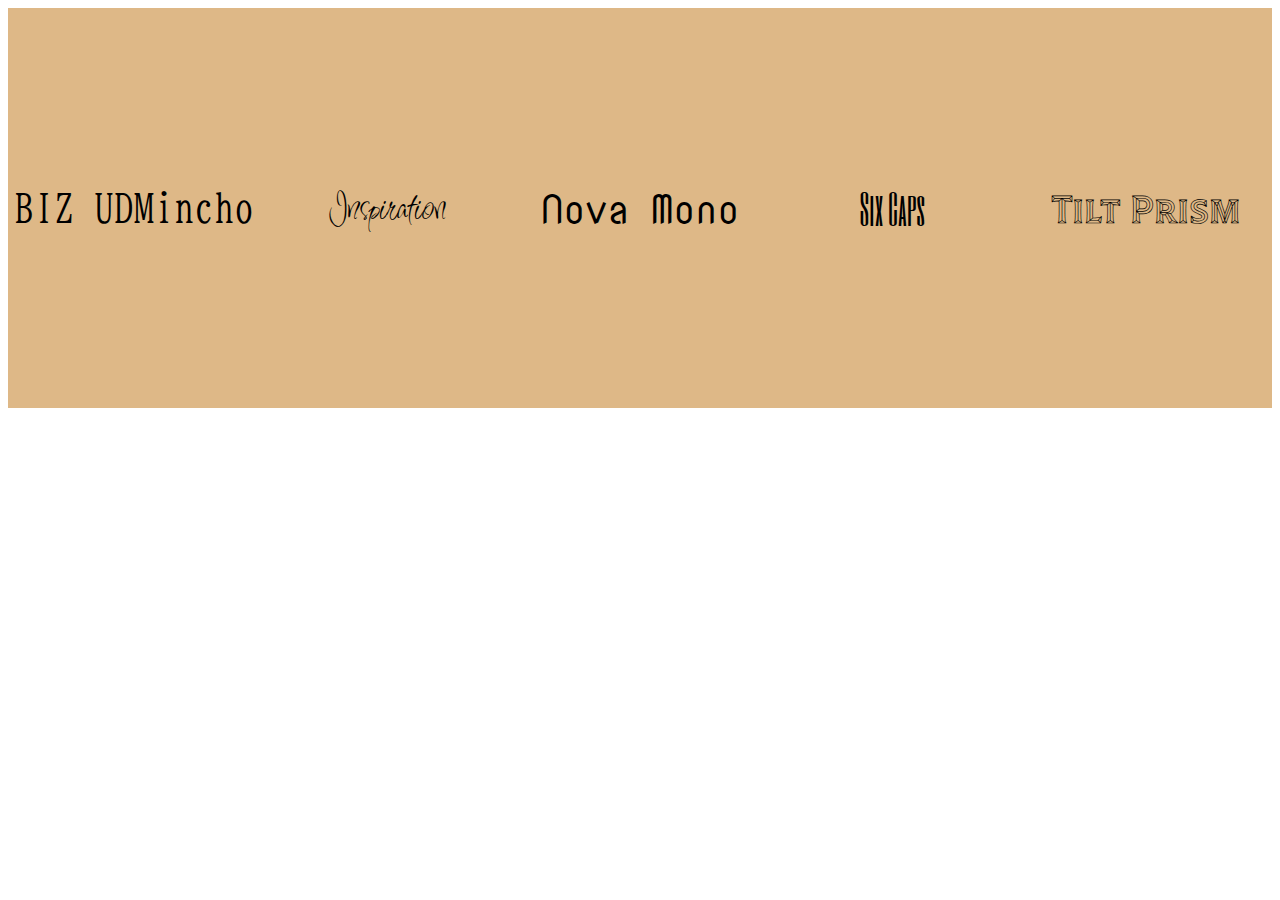
<file: lesson2/hw2/hw2.1.html>
<!DOCTYPE html>
<html lang="en">
<head>
    <meta charset="UTF-8">
    <title>Title</title>
    <link rel="preconnect" href="https://fonts.googleapis.com">
    <link rel="preconnect" href="https://fonts.gstatic.com" crossorigin>
    <link href="https://fonts.googleapis.com/css2?family=BIZ+UDMincho&family=Inspiration&family=Nova+Mono&family=Six+Caps&family=Tilt+Prism&display=swap"
          rel="stylesheet">
    <style>
        body {
            display: flex;
            justify-content: space-around;
        }

        div {
            height: 400px;
            width: 400px;
            background-color: burlywood;
        }
        .box{
            font-size: 40px;
            display: flex;
            justify-content: center;
            align-items: center;

        }

        .one {
            font-family: 'BIZ UDMincho', serif;
        }

        .two {
            font-family: 'Inspiration', cursive;
        }

        .three {
            font-family: 'Nova Mono', monospace;
        }

        .four {
            font-family: 'Six Caps', sans-serif;
        }

        .five {
            font-family: 'Tilt Prism', cursive;
        }
    </style>
</head>
<body>

<div class="box one">BIZ UDMincho</div>
<div class="box two">Inspiration</div>
<div class="box three">Nova Mono</div>
<div class="box four">Six Caps</div>
<div class="box five">Tilt Prism</div>

</body>
</html>
</file>
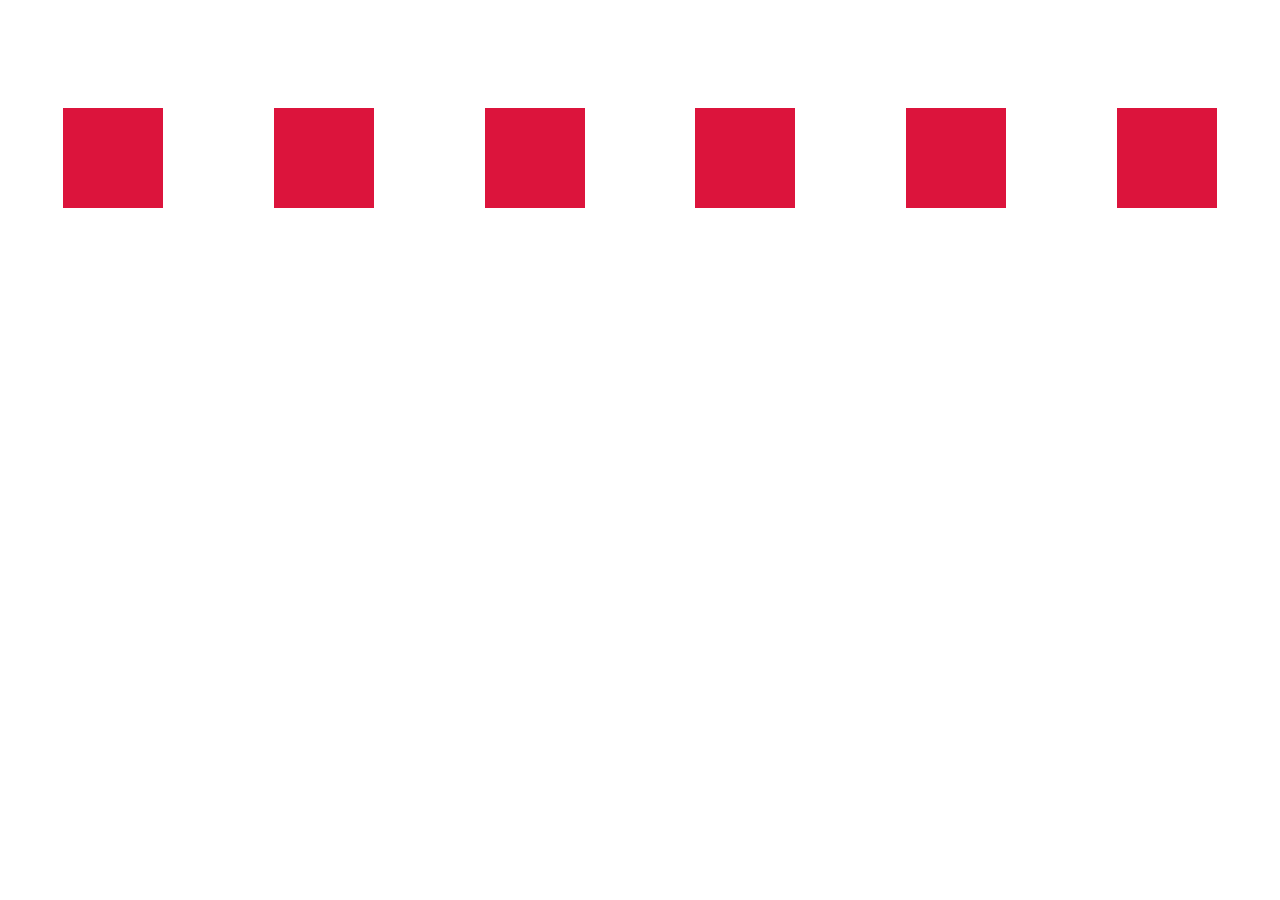
<file: lesson2/hw2/hw2.2.html>
<!DOCTYPE html>
<html lang="en">
<head>
    <meta charset="UTF-8">
    <title>Title</title>
    <style>
        body{
            display: flex;
            justify-content: space-around;
        }
        .box{
            height: 100px;
            width: 100px;
            background-color: crimson;
            margin-top: 100px;
            transition: 1s;
        }
        .box:hover{
            border-radius: 50%;
            transition: 1s;
            background-color: cornflowerblue;

        }
    </style>
</head>
<body>

<div class="box"></div>
<div class="box"></div>
<div class="box"></div>
<div class="box"></div>
<div class="box"></div>
<div class="box"></div>

</body>
</html>
</file>
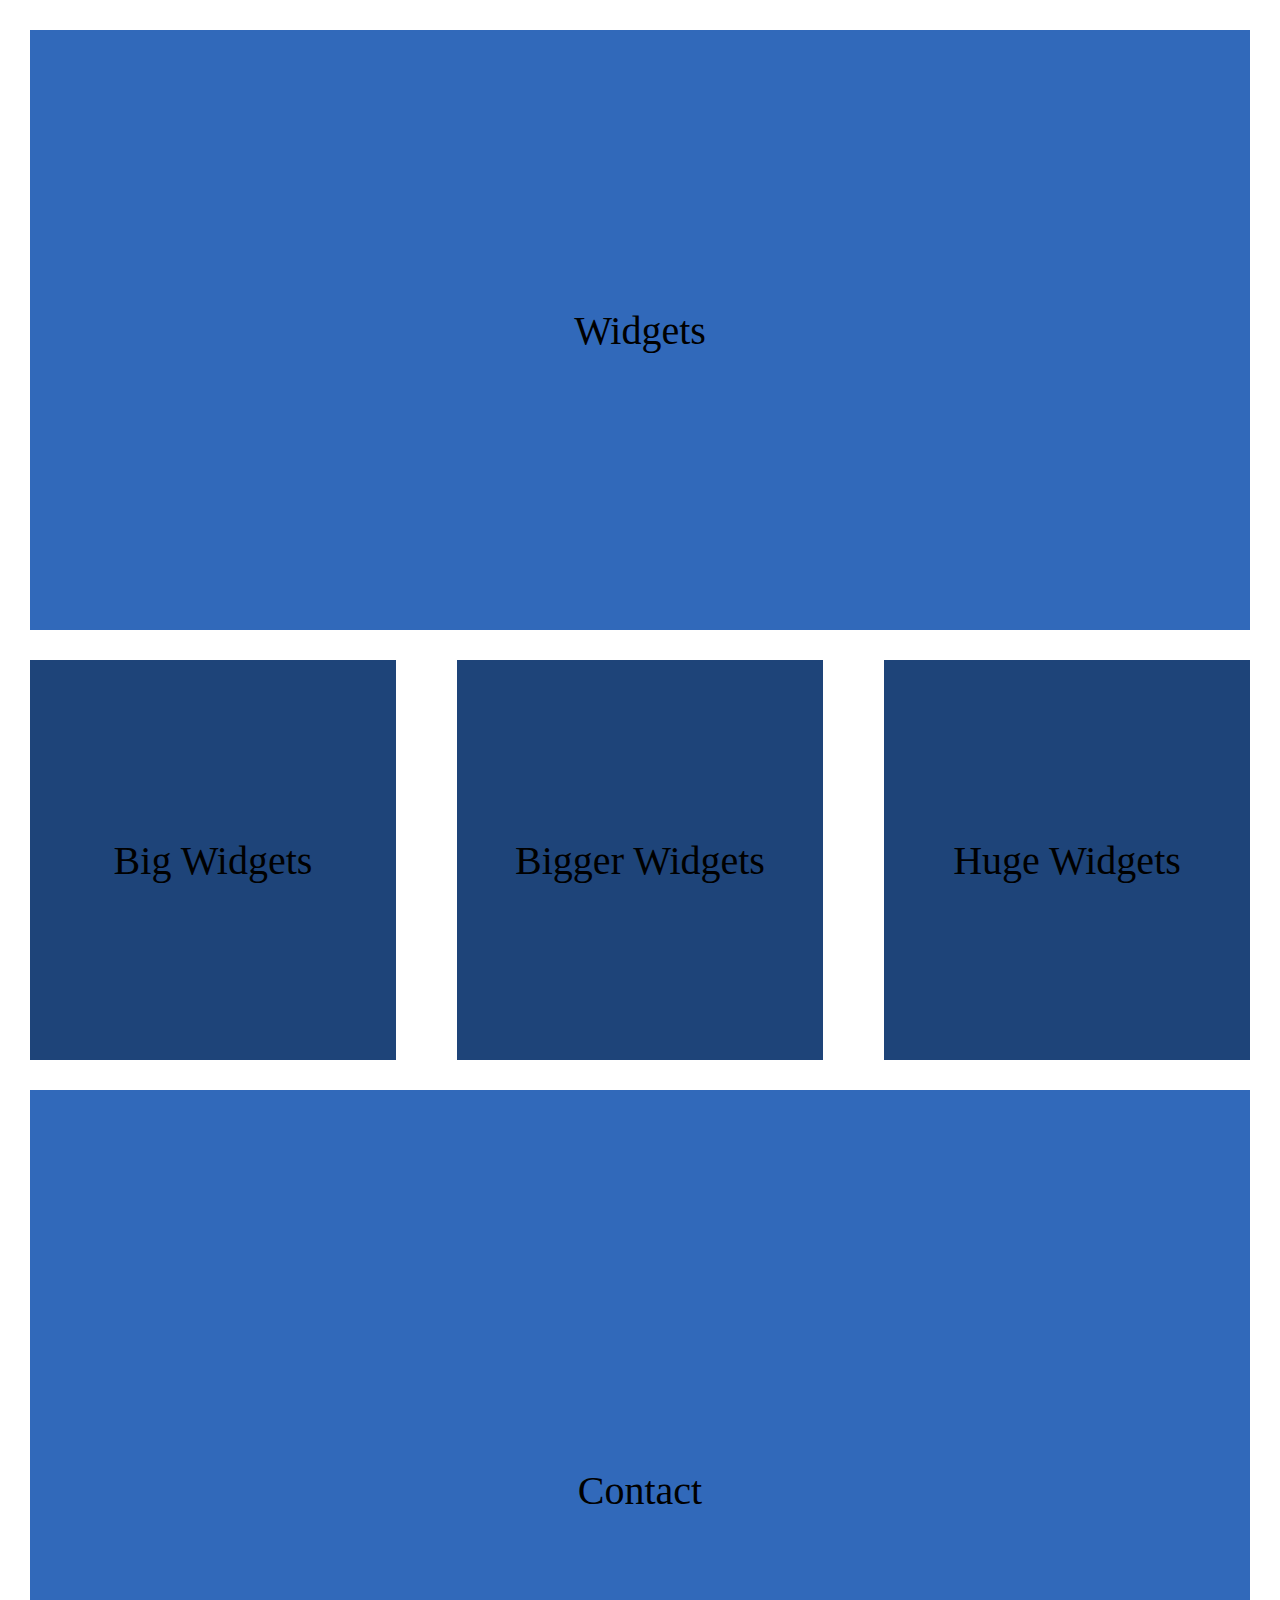
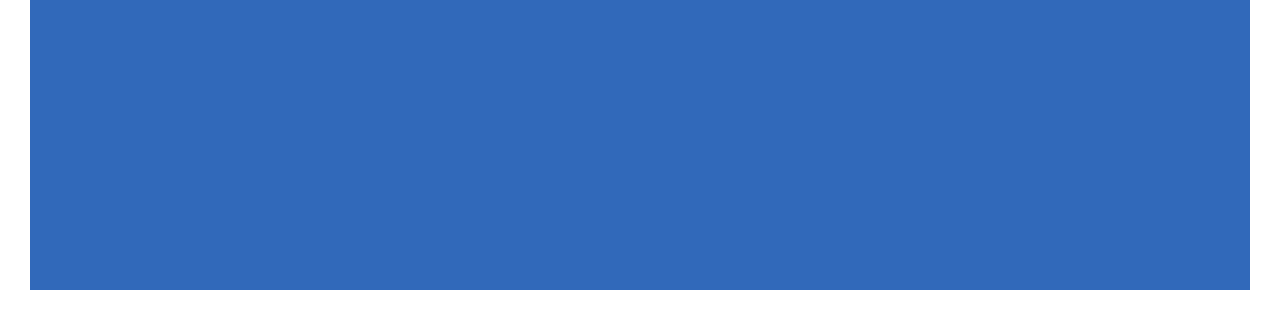
<file: lesson2/hw2/hw2.3.html>
<!DOCTYPE html>
<html lang="en">
<head>
    <meta charset="UTF-8">
    <title>Title</title>
    <style>
        body{
            margin: 30px;
            display: flex;
            align-items: center;
            flex-direction: column;

        }
        .box{
            width: 100%;
            background-color: #3169BA;
            display: flex;
            justify-content: center;
            align-items: center;
        }
        .block{
            width: 100%;
            display: flex;
            justify-content: space-between;
        }
        .box2{
            height: 400px;
            width: 30%;
            background-color: #1E4479;
            display: flex;
            justify-content: center;
            align-items: center;
            margin: 30px 0;
        }
        .widgets{
            height: 600px;
        }
        .contact{
            height: 800px;
        }
        div{
            font-size: 40px;
        }

    </style>
</head>
<body>

<div class="box widgets">Widgets</div>
<div class="block">
    <div class="box2">Big Widgets</div>
    <div class="box2">Bigger Widgets</div>
    <div class="box2">Huge Widgets</div>
</div>
<div class="box contact">Contact</div>

</body>
</html>
</file>
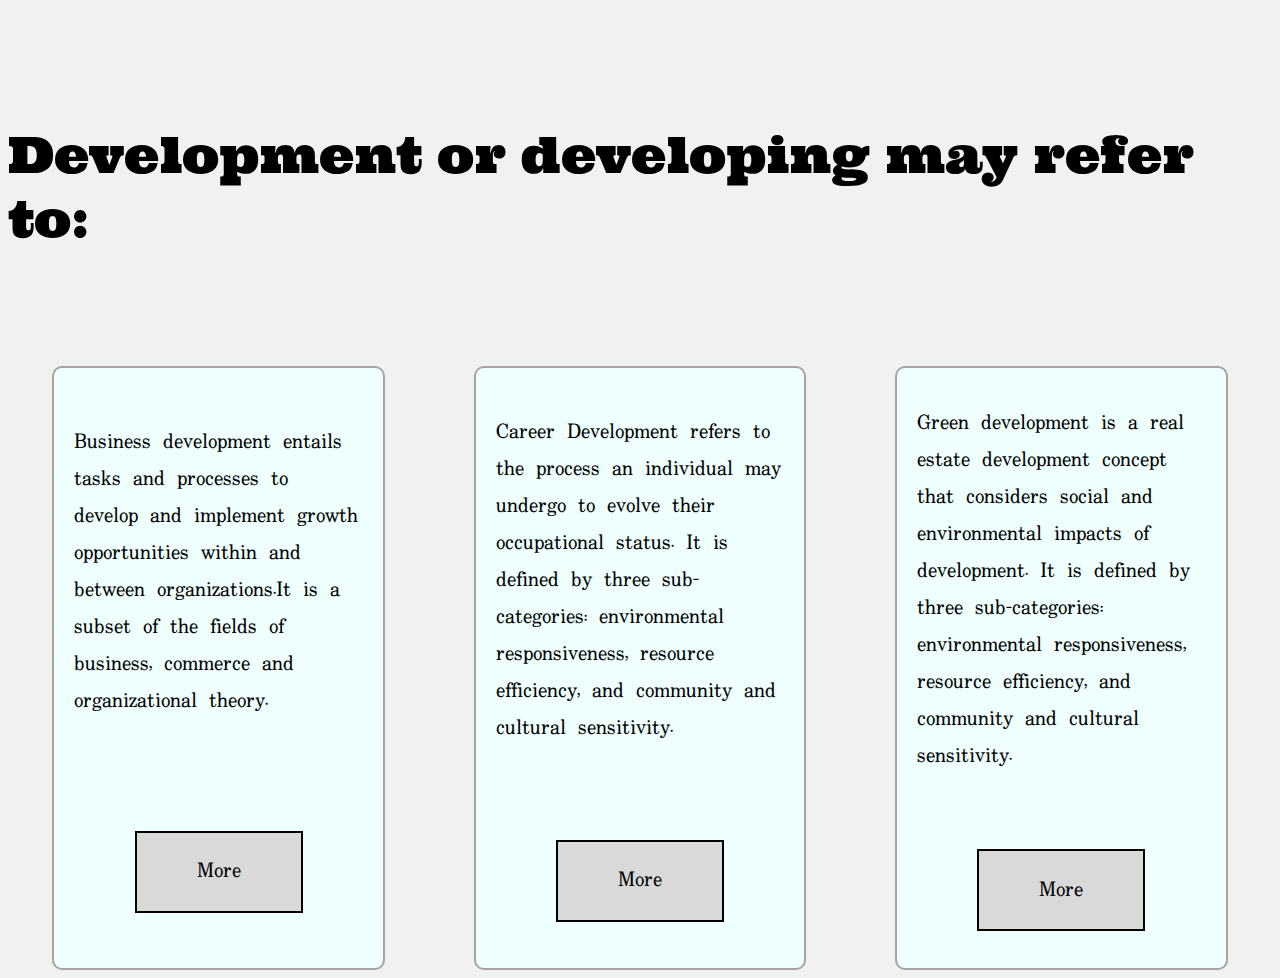
<file: lesson2/hw2/hw2.4.html>
<!DOCTYPE html>
<html lang="en">
<head>
    <meta charset="UTF-8">
    <title>Title</title>
    <link rel="preconnect" href="https://fonts.googleapis.com">
    <link rel="preconnect" href="https://fonts.gstatic.com" crossorigin>
    <link href="https://fonts.googleapis.com/css2?family=Uchen&family=Ultra&display=swap" rel="stylesheet">
    <style>
        body {
            display: flex;
            align-items: center;
            flex-direction: column;
            background-color: #F1F1F1;
        }

        .box {
            font-family: 'Ultra', serif;
            font-size: 50px;
            font-weight: 400;
            line-height: 64px;
            text-align: left;
            margin: 115px 0;
        }

        .box2 {
            background-color: #EEFFFD;
            height: 600px;
            width: 26%;
            display: flex;
            align-items: center;
            justify-content: space-around;
            flex-direction: column;
            font-family: 'Uchen', serif;
            font-size: 20px;
            font-weight: 400;
            line-height: 37px;
            text-align: left;
            border: #A8A4A4 solid 2px;
            border-radius: 10px;
        }

        .block {
            width: 100%;
            display: flex;
            justify-content: space-around;
        }

        .button {
            height: 13%;
            width: 50%;
            display: flex;
            justify-content: center;
            align-items: center;
            border: solid 2px;
            background-color: #D9D9D9;
        }

        .text{
            margin: 0 20px;
        }


    </style>
</head>
<body>

<div class="box">Development or developing may refer to:</div>
<div class="block">
    <div class="box2">
        <div class="text">
            Business development entails tasks and processes to develop and implement growth opportunities within and
            between organizations.It is a subset of the fields of business, commerce and organizational theory.
        </div>

        <div class="button">More</div>
    </div>
    <div class="box2">
        <div class="text">
            Career Development refers to the process an individual may undergo to evolve their occupational
            status. It is defined by three sub-categories: environmental responsiveness, resource efficiency, and
            community and cultural sensitivity.
        </div>

        <div class="button">More</div>
    </div>
    <div class="box2">
        <div class="text">
            Green development is a real estate development concept that considers social and environmental impacts of
            development. It is defined by three sub-categories: environmental responsiveness, resource efficiency, and
            community and cultural sensitivity.
        </div>


        <div class="button">More</div>
    </div>
</div>

</body>
</html>
</file>
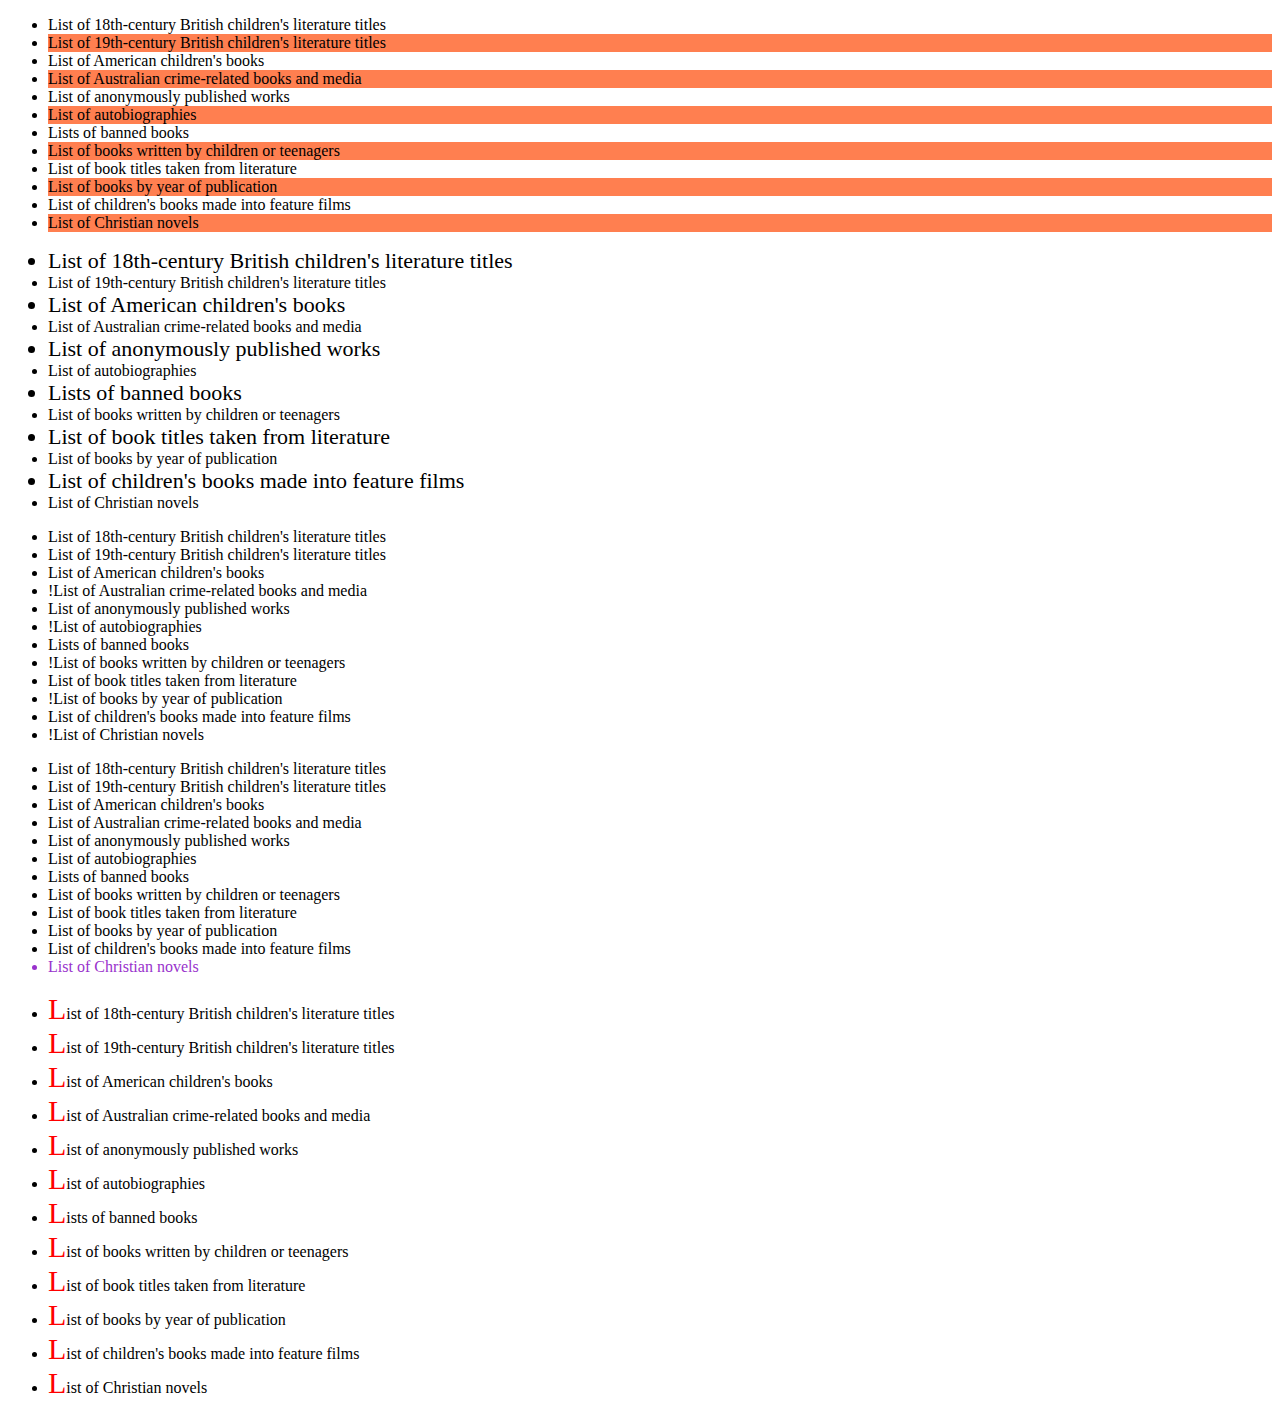
<file: lesson5/hw5/hw5.1.html>
<!DOCTYPE html>
<html lang="en">
<head>
    <meta charset="UTF-8">
    <title>Title</title>
    <link rel="apple-touch-icon" sizes="180x180" href="apple-touch-icon.png">
    <link rel="icon" type="image/png" sizes="32x32" href="favicon-32x32.png">
    <link rel="icon" type="image/png" sizes="16x16" href="favicon-16x16.png">

    <style>
        div.box1 > ul > li:nth-child(even) {
            background-color: coral;
        }
        div.box2 > ul > li:nth-child(odd){
            font-size: 22px;
        }
        div.box3 > ul > li:nth-child(2n+4):before {
            content: "!";
        }
        div.box4 > ul > li:last-child{
            color: darkorchid;
        }
        div.box5 > ul > li:first-letter{
            color: red;
            font-size: 30px;
        }
    </style>
</head>
<body>
<div class="box1">
    <ul>
        <li>List of 18th-century British children's literature titles</li>
        <li>List of 19th-century British children's literature titles</li>
        <li>List of American children's books</li>
        <li>List of Australian crime-related books and media</li>
        <li>List of anonymously published works</li>
        <li>List of autobiographies</li>
        <li>Lists of banned books</li>
        <li>List of books written by children or teenagers</li>
        <li>List of book titles taken from literature</li>
        <li>List of books by year of publication</li>
        <li>List of children's books made into feature films</li>
        <li>List of Christian novels</li>
    </ul>
</div>
<div class="box2">
    <ul>
        <li>List of 18th-century British children's literature titles</li>
        <li>List of 19th-century British children's literature titles</li>
        <li>List of American children's books</li>
        <li>List of Australian crime-related books and media</li>
        <li>List of anonymously published works</li>
        <li>List of autobiographies</li>
        <li>Lists of banned books</li>
        <li>List of books written by children or teenagers</li>
        <li>List of book titles taken from literature</li>
        <li>List of books by year of publication</li>
        <li>List of children's books made into feature films</li>
        <li>List of Christian novels</li>
    </ul>
</div>
<div class="box3">
    <ul>
        <li>List of 18th-century British children's literature titles</li>
        <li>List of 19th-century British children's literature titles</li>
        <li>List of American children's books</li>
        <li>List of Australian crime-related books and media</li>
        <li>List of anonymously published works</li>
        <li>List of autobiographies</li>
        <li>Lists of banned books</li>
        <li>List of books written by children or teenagers</li>
        <li>List of book titles taken from literature</li>
        <li>List of books by year of publication</li>
        <li>List of children's books made into feature films</li>
        <li>List of Christian novels</li>
    </ul>
</div>
<div class="box4">
    <ul>
        <li>List of 18th-century British children's literature titles</li>
        <li>List of 19th-century British children's literature titles</li>
        <li>List of American children's books</li>
        <li>List of Australian crime-related books and media</li>
        <li>List of anonymously published works</li>
        <li>List of autobiographies</li>
        <li>Lists of banned books</li>
        <li>List of books written by children or teenagers</li>
        <li>List of book titles taken from literature</li>
        <li>List of books by year of publication</li>
        <li>List of children's books made into feature films</li>
        <li>List of Christian novels</li>
    </ul>
</div>
<div class="box5">
    <ul>
        <li>List of 18th-century British children's literature titles</li>
        <li>List of 19th-century British children's literature titles</li>
        <li>List of American children's books</li>
        <li>List of Australian crime-related books and media</li>
        <li>List of anonymously published works</li>
        <li>List of autobiographies</li>
        <li>Lists of banned books</li>
        <li>List of books written by children or teenagers</li>
        <li>List of book titles taken from literature</li>
        <li>List of books by year of publication</li>
        <li>List of children's books made into feature films</li>
        <li>List of Christian novels</li>
    </ul>
</div>

</body>
</html>
</file>
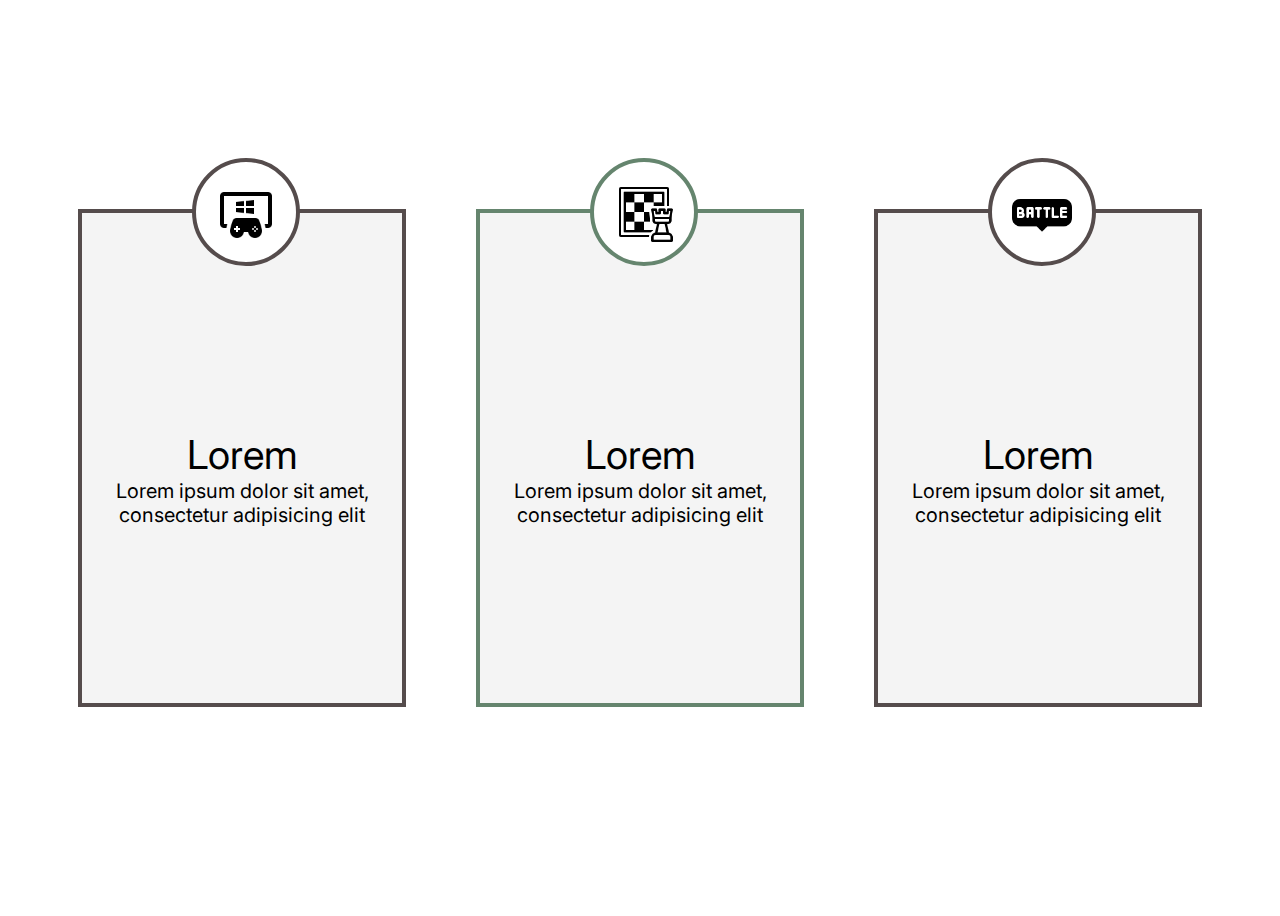
<file: lesson5/hw5/hw5.2.html>
<!DOCTYPE html>
<html lang="en">
<head>
    <meta charset="UTF-8">
    <title>Title</title>
    <link rel="preconnect" href="https://fonts.googleapis.com">
    <link rel="preconnect" href="https://fonts.gstatic.com" crossorigin>
    <link href="https://fonts.googleapis.com/css2?family=Inter&display=swap" rel="stylesheet">
    <style>
        body {
            display: flex;
            align-items: center;
            justify-content: space-evenly;
            height: 100vh;
        }

        .card {
            border: 4px solid #554C4C;
            background-color: #F4F4F4;
            height: 490px;
            width: 320px;
            position: relative;
            display: flex;
            align-items: center;
            flex-direction: column;
            justify-content: center;
        }

        .circle {
            height: 100px;
            width: 100px;
            border-radius: 50%;
            border: 4px solid #554C4C;
            top: -55px;
            left: 110px;
            position: absolute;
            background-color: #FFFFFF;
            background-size: cover;
        }

        .title {
            font-size: 40px;
            margin-bottom: 0;
        }

        .text {
            font-size: 20px;
            text-align: center;
            margin: 0 32px 0 32px;
        }

        img {
            width: 60px;
            height: 60px;
            top: 20px;
            left: 20px;
            position: relative;
        }

        .green {
            border-color: #65856E;
        }


        div {
            font-family: 'Inter', sans-serif;
        }
    </style>
</head>
<body>
<div class="card">
    <div class="circle"><img src="icons8-ds3-tool-90.png" alt=""></div>
    <p class="title">Lorem</p>
    <p class="text">Lorem ipsum dolor sit amet, consectetur adipisicing elit</p>
</div>
<div class="card green">
    <div class="circle green"><img src="icons8-chessboard-100.png" alt=""></div>
    <p class="title">Lorem</p>
    <p class="text">Lorem ipsum dolor sit amet, consectetur adipisicing elit</p>
</div>
<div class="card">
    <div class="circle"><img src="icons8-battle-100.png" alt=""></div>
    <p class="title">Lorem</p>
    <p class="text">Lorem ipsum dolor sit amet, consectetur adipisicing elit</p>
</div>

</body>
</html>
</file>
